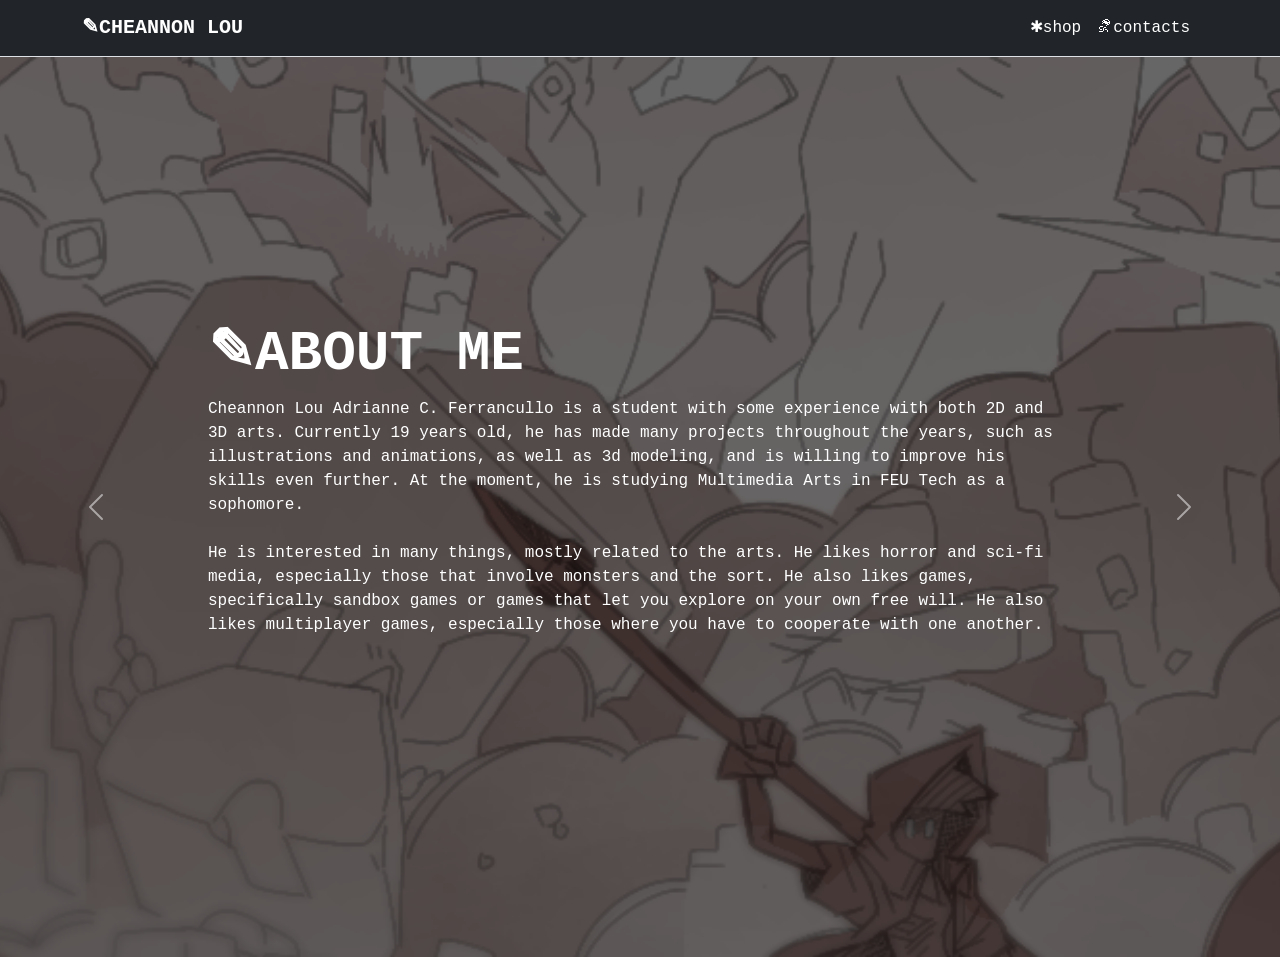
<file: index.html>
<!DOCTYPE html>
<html lang="en">
<head>
    <meta charset="UTF-8">
    <meta name="viewport" content="width=device-width, initial-scale=1.0">
    <title>index</title>
    <link href="style.css" rel="stylesheet">
    <link href="https://cdn.jsdelivr.net/npm/bootstrap@5.0.2/dist/css/bootstrap.min.css" rel="stylesheet">
    <script src="https://cdn.jsdelivr.net/npm/bootstrap@5.0.2/dist/js/bootstrap.bundle.min.js"></script>
</head>

<body>
    <!--navbar-->
    <nav class="navbar navbar-expand-lg navbar-dark bg-dark border-bottom">
        <div class="container">
            <a class="navbar-brand fw-bold" href="index.html">✎CHEANNON LOU</a>

            <!--hamburger-->
            <button class="navbar-toggler" type="button" data-bs-toggle="collapse" data-bs-target="#navbarNav">
                <span class="navbar-toggler-icon"></span> 
            </button>

            <div class="collapse navbar-collapse" id="navbarNav">
                <ul class="navbar-nav ms-auto">
                    <li class="nav-item">
                        <a class="nav-link active" href="shop.html">✱shop</a>
                    </li>

                    <li class="nav-item">
                        <a class="nav-link active" href="contact.html">⛐contacts</a>
                    </li>
                </ul>
            </div>
        </div>
    </nav>

    <!--top-->
    <div id="carousel" class="carousel slide" data-bs-ride="carousel">
  <div class="carousel-inner">
    <div class="carousel-item active">
      <img class="d-block w-100" src="6.png">
      <div class="carousel-caption d-flex flex-column justify-content-center align-items-start h-100 text-start p-3">
            <h1 class="display-4 fw-bold">✎ABOUT ME</h1>
            <p class="text-start">
                Cheannon Lou Adrianne C. Ferrancullo is a student with some experience with both 2D and 3D arts.
                Currently 19 years old, he has made many projects throughout the years, such as illustrations and animations, as well as 3d modeling, and is willing to improve his skills even further.
                At the moment, he is studying Multimedia Arts in FEU Tech as a sophomore.
                <br><br>
                He is interested in many things, mostly related to the arts.
                He likes horror and sci-fi media, especially those that involve monsters and the sort.
                He also likes games, specifically sandbox games or games that let you explore on your own free will.
                He also likes multiplayer games, especially those where you have to cooperate with one another.
            </p>
      </div>
    </div>
    <div class="carousel-item">
      <img class="d-block w-100" src="5.png">
      <div class="carousel-caption">
            <a href="shop.html" class="btn btn-light">
                <h1 class="display-10 fs-md-1 fw-bold m-0">✱SHOP</h1>
            </a>
            <p class="mt-2">View my stuff!</p>
      </div>
    </div>
    <div class="carousel-item">
      <img class="d-block w-100" src="3.png">
      <div class="carousel-caption">
            <a href="contact.html" class="btn btn-light">
                <h1 class="display-10 display-md-4 fw-bold m-0">⛐CONTACTS</h1>
            </a>
            <p class="mt-2">See where you can find me!</p>
      </div>
    </div>
  </div>

  <button class="carousel-control-prev" type="button" data-bs-target="#carousel" data-bs-slide="prev">
    <span class="carousel-control-prev-icon"></span>
  </button>

  <button class="carousel-control-next" type="button" data-bs-target="#carousel" data-bs-slide="next">
    <span class="carousel-control-next-icon"></span>
  </button>

</div>

</body>
</html>
</file>
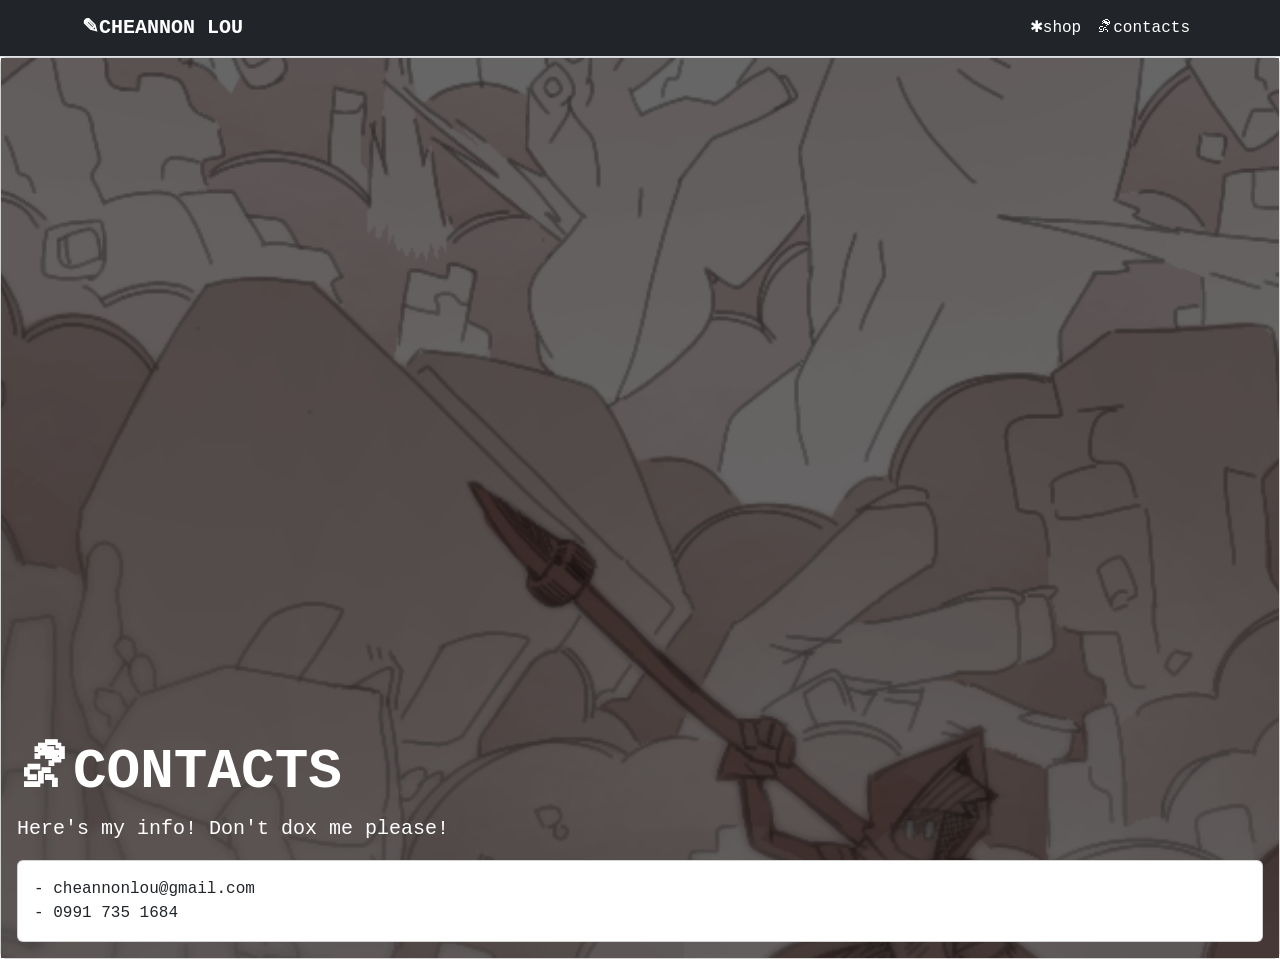
<file: contact.html>
<!DOCTYPE html>
<html lang="en">
<head>
    <meta charset="UTF-8">
    <meta name="viewport" content="width=device-width, initial-scale=1.0">
    <title>index</title>
    <link href="style.css" rel="stylesheet">
    <link href="https://cdn.jsdelivr.net/npm/bootstrap@5.0.2/dist/css/bootstrap.min.css" rel="stylesheet">
    <script src="https://cdn.jsdelivr.net/npm/bootstrap@5.0.2/dist/js/bootstrap.bundle.min.js"></script>
</head>

<body>
    <!--navbar-->
    <nav class="navbar navbar-expand-lg navbar-dark bg-dark border-bottom">
        <div class="container">
            <a class="navbar-brand fw-bold" href="index.html">✎CHEANNON LOU</a>

            <!--hamburger-->
            <button class="navbar-toggler" type="button" data-bs-toggle="collapse" data-bs-target="#navbarNav">
                <span class="navbar-toggler-icon"></span> 
            </button>

            <div class="collapse navbar-collapse" id="navbarNav">
                <ul class="navbar-nav ms-auto">
                    <li class="nav-item">
                        <a class="nav-link active" href="shop.html">✱shop</a>
                    </li>

                    <li class="nav-item">
                        <a class="nav-link active" href="contact.html">⛐contacts</a>
                    </li>
                </ul>
            </div>
        </div>
    </nav>

    <!--top-->
    <div class="card text-white">
        <img class="d-block w-100" src="6.png" style="height: 100vh; object-fit: cover;">
        <div class="card-img-overlay d-flex flex-column justify-content-end">
            <h1 class="display-4 fw-bold">⛐CONTACTS</h1>
            <p class="card-text lead">
                Here's my info! Don't dox me please!
            </p>
            <div class="card  w-100">
                <div class="card-body text-dark">
                    - cheannonlou@gmail.com
                    <br>- 0991 735 1684
                </div>
            </div>
        </div>
    </div>

</body>
</html>
</file>
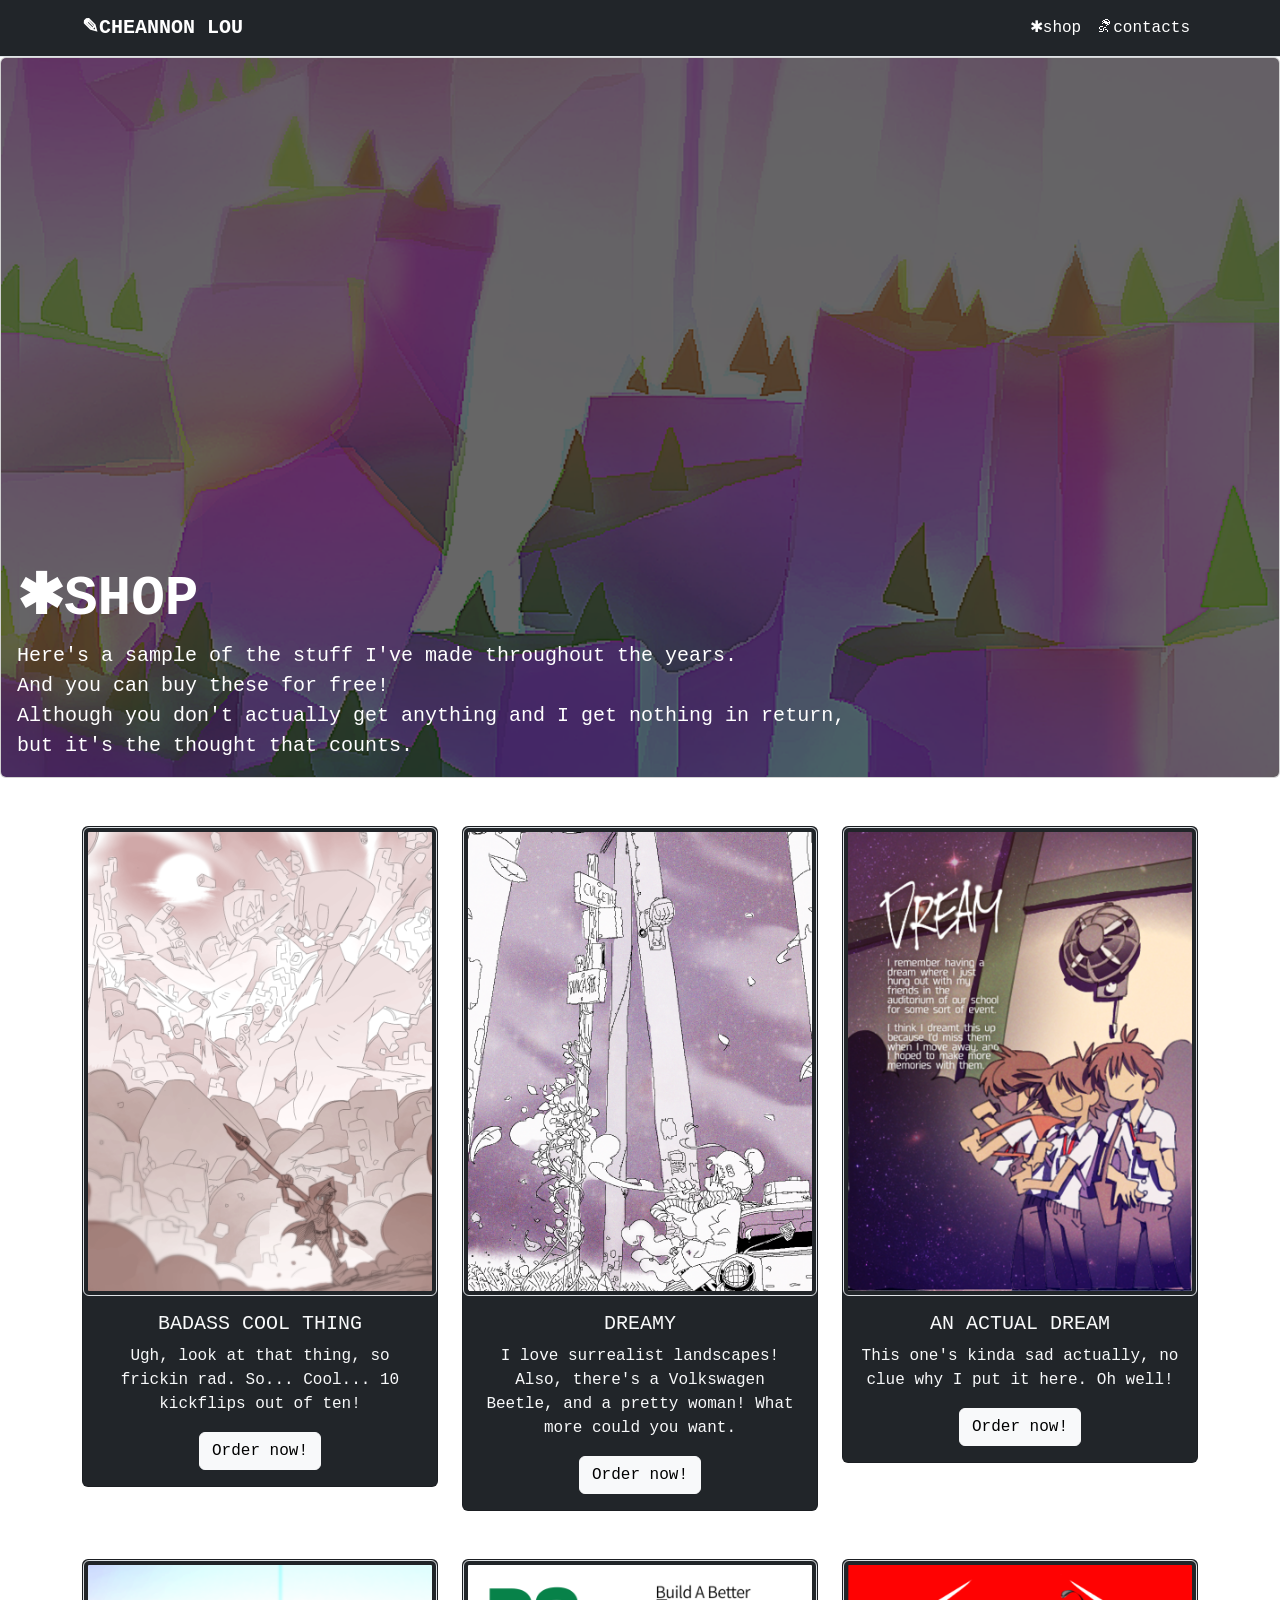
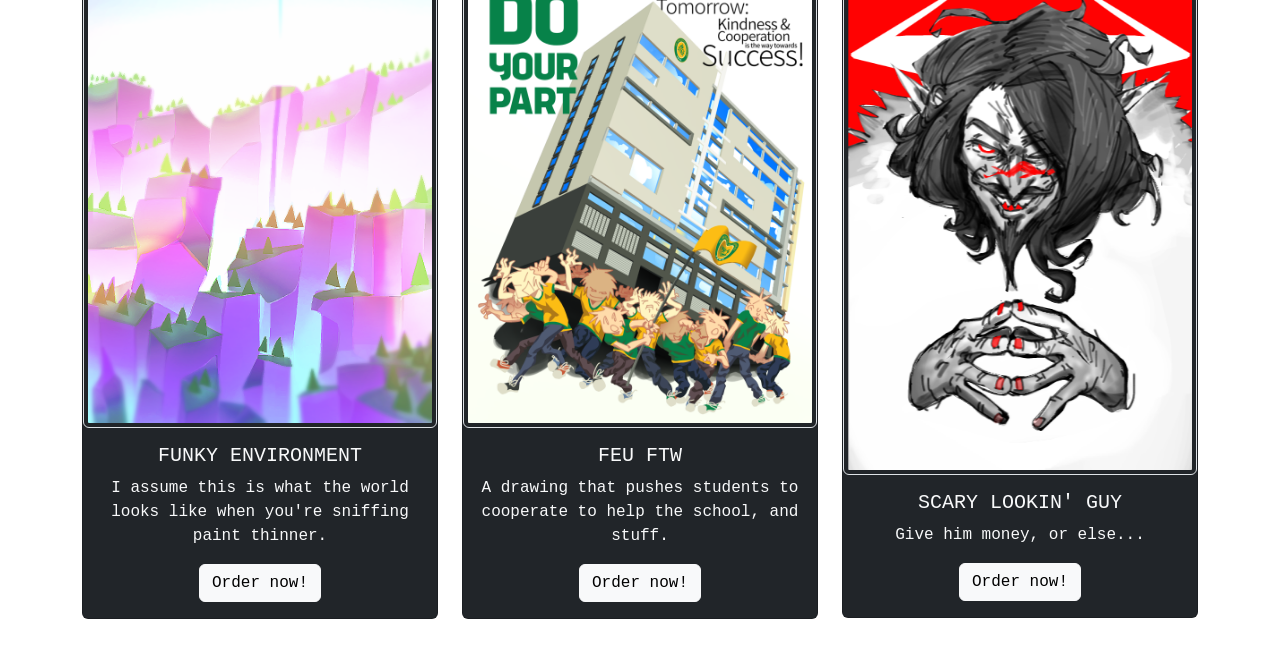
<file: shop.html>
<!DOCTYPE html>
<html lang="en">
<head>
    <meta charset="UTF-8">
    <meta name="viewport" content="width=device-width, initial-scale=1.0">
    <title>index</title>
    <link href="style.css" rel="stylesheet">
    <link href="https://cdn.jsdelivr.net/npm/bootstrap@5.0.2/dist/css/bootstrap.min.css" rel="stylesheet">
    <script src="https://cdn.jsdelivr.net/npm/bootstrap@5.0.2/dist/js/bootstrap.bundle.min.js"></script>
</head>

<body>
    <!--navbar-->
    <nav class="navbar navbar-expand-lg navbar-dark bg-dark border-bottom">
        <div class="container">
            <a class="navbar-brand fw-bold" href="index.html">✎CHEANNON LOU</a>

            <!--hamburger-->
            <button class="navbar-toggler" type="button" data-bs-toggle="collapse" data-bs-target="#navbarNav">
                <span class="navbar-toggler-icon"></span> 
            </button>

            <div class="collapse navbar-collapse" id="navbarNav">
                <ul class="navbar-nav ms-auto">
                    <li class="nav-item">
                        <a class="nav-link active" href="shop.html">✱shop</a>
                    </li>

                    <li class="nav-item">
                        <a class="nav-link active" href="contact.html">⛐contacts</a>
                    </li>
                </ul>
            </div>
        </div>
    </nav>

    <!--top-->
    <div class="card text-white">
        <img src="3.png" class="card-img">
        <div class="card-img-overlay d-flex flex-column justify-content-end">
            <h1 class="display-4 fw-bold">✱SHOP</h1>
            <p class="card-text lead">
                Here's a sample of the stuff I've made throughout the years.
                <br>And you can buy these for free!
                <br>Although you don't actually get anything and I get nothing in return,
                <br>but it's the thought that counts.
            </p>
        </div>
    </div>

    <!--products-->
    <section class="py-5 text-center">
        <div class="container">
            <div class="row gy-5">
                <div class="col-15 col-sm-6 col-lg-4">
                <div class="card h=100 text-center text-light bg-dark">
                    <img src="Untitled332_20210817184336.png" class="img-thumbnail bg-dark">
                    <div class="card-body">
                        <h5 class="card-title">BADASS COOL THING</h5>
                        <p class="card-text">Ugh, look at that thing, so frickin rad. So... Cool... 10 kickflips out of ten!</p>
                        <a href="#" class="btn btn-light">Order now!</a>
                    </div>
                </div>
                </div>

                <div class="col-15 col-sm-6 col-lg-4">
                <div class="card h=100 text-center text-light bg-dark">
                    <img src="Untitled223_20210702230500.png" class="img-thumbnail bg-dark">
                    <div class="card-body">
                        <h5 class="card-title">DREAMY</h5>
                        <p class="card-text">I love surrealist landscapes! Also, there's a Volkswagen Beetle, and a pretty woman! What more could you want.</p>
                        <a href="#" class="btn btn-light">Order now!</a>
                    </div>
                </div>
                </div>

                <div class="col-15 col-sm-6 col-lg-4">
                <div class="card h=100 text-center text-light bg-dark">
                    <img src="Untitled164_20240920100255.png" class="img-thumbnail bg-dark">
                    <div class="card-body">
                        <h5 class="card-title">AN ACTUAL DREAM</h5>
                        <p class="card-text">This one's kinda sad actually, no clue why I put it here. Oh well!</p>
                        <a href="#" class="btn btn-light">Order now!</a>
                    </div>
                </div>
                </div>

                <div class="col-15 col-sm-6 col-lg-4">
                <div class="card h=100 text-center text-light bg-dark">
                    <img src="Untitled115_20210510004119.png" class="img-thumbnail bg-dark">
                    <div class="card-body">
                        <h5 class="card-title">FUNKY ENVIRONMENT</h5>
                        <p class="card-text">I assume this is what the world looks like when you're sniffing paint thinner.</p>
                        <a href="#" class="btn btn-light">Order now!</a>
                    </div>
                </div>
                </div>

                <div class="col-15 col-sm-6 col-lg-4">
                <div class="card h=100 text-center text-light bg-dark">
                    <img src="ppe poster midterm.png" class="img-thumbnail bg-dark">
                    <div class="card-body">
                        <h5 class="card-title">FEU FTW</h5>
                        <p class="card-text">A drawing that pushes students to cooperate to help the school, and stuff.</p>
                        <a href="#" class="btn btn-light">Order now!</a>
                    </div>
                </div>
                </div>

                <div class="col-15 col-sm-6 col-lg-4">
                <div class="card h=100 text-center text-light bg-dark">
                    <img src="IMG_20240703_174436.png" class="img-thumbnail bg-dark">
                    <div class="card-body">
                        <h5 class="card-title">SCARY LOOKIN' GUY</h5>
                        <p class="card-text">Give him money, or else...</p>
                        <a href="#" class="btn btn-light">Order now!</a>
                    </div>
                </div>
                </div>
            </div>
        </div>
    </section>

</body>
</html>
</file>
<file: style.css>
*{
    font-family: 'Courier New', Courier, monospace;
}
.carousel-item img {
    object-fit: cover;
    height: 100vh;
    width: 100%;
}
</file>
